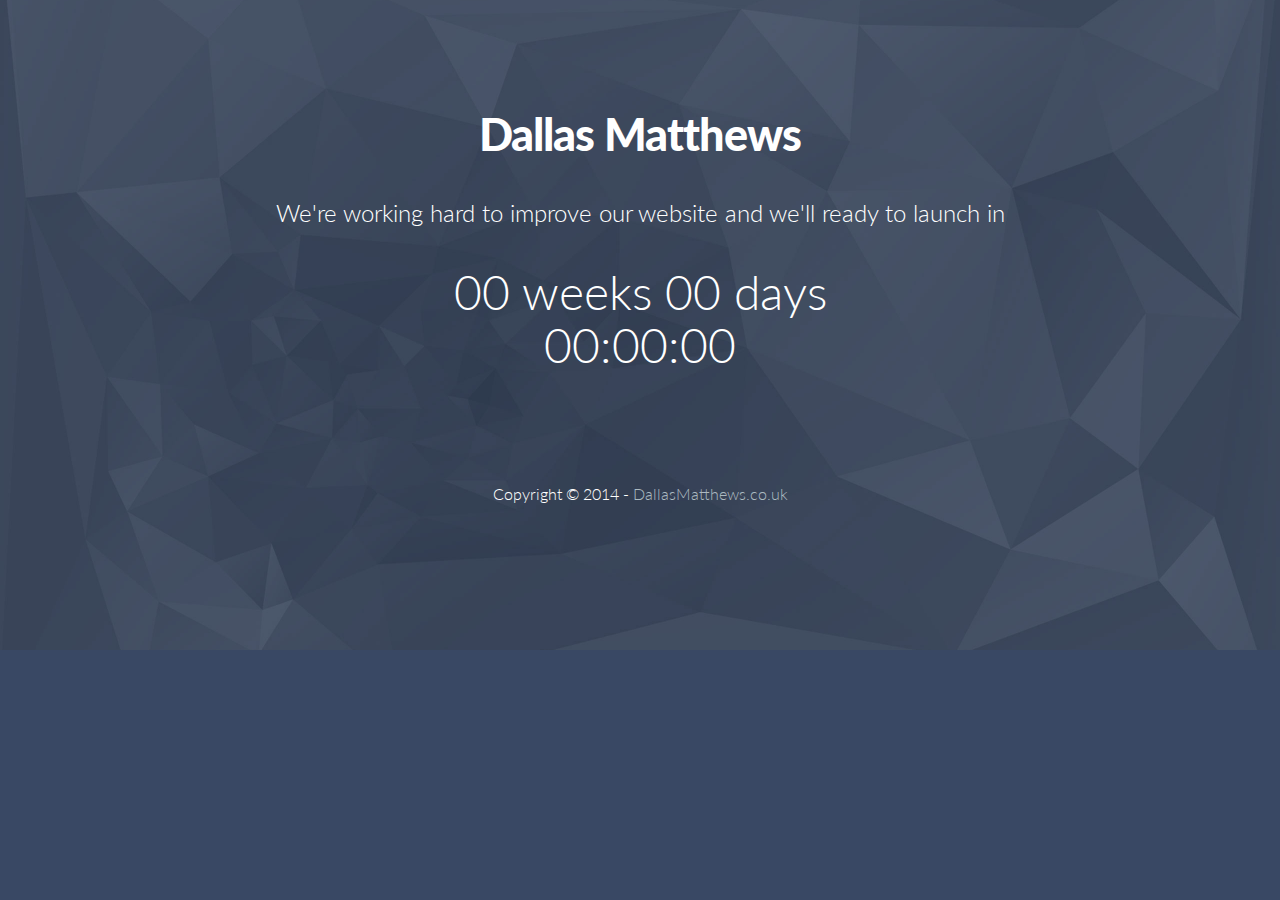
<file: index.html>
<!DOCTYPE html>
<html lang="en">
  <head>
    <meta charset="utf-8">
    <meta http-equiv="X-UA-Compatible" content="IE=edge">
    <meta name="viewport" content="width=device-width, initial-scale=1.0">
    <meta name="description" content="Free coming soon template with jQuery countdown">
    <meta name="author" content="http://bootstraptaste.com">
    <link rel="shortcut icon" href="assets/img/favicon.png">

    <title>Dallas Matthews - Relationship Marketing experts in Manchester</title>

    <!-- Bootstrap -->
    <link href="assets/css/bootstrap.css" rel="stylesheet">
	<link href="assets/css/bootstrap-theme.css" rel="stylesheet">

    <!-- siimple style -->
    <link href="assets/css/style.css" rel="stylesheet">
    
    <!-- HTML5 shim and Respond.js IE8 support of HTML5 elements and media queries -->
    <!--[if lt IE 9]>
      <script src="https://oss.maxcdn.com/libs/html5shiv/3.7.0/html5shiv.js"></script>
      <script src="https://oss.maxcdn.com/libs/respond.js/1.3.0/respond.min.js"></script>
    <![endif]-->
  </head>

  <body>

	<div id="wrapper">
		<div class="container">
			<div class="row">
				<div class="col-sm-12 col-md-12 col-lg-12">
					<h1>Dallas Matthews</h1>
					<h2 class="subtitle">We're working hard to improve our website and we'll ready to launch in</h2>
					<div id="countdown"></div>
					<!-- <form class="form-inline signup" role="form">
					  <div class="form-group">
					    <input type="email" class="form-control" id="exampleInputEmail1" placeholder="Enter your email address">
					  </div>
					  <button type="submit" class="btn btn-theme">Get notified!</button>
					</form>	 -->	
					
				</div>
				
			</div>
			<div class="row">
				<div class="col-lg-6 col-lg-offset-3">
						<p class="copyright">Copyright &copy; 2014 - <a href="http://dallasmatthews.co.uk">DallasMatthews.co.uk</a></p>
				</div>
			</div>		
		</div>
	</div>
    <script src="https://code.jquery.com/jquery-1.10.2.min.js"></script>
    <script src="assets/js/bootstrap.min.js"></script>
	<script src="assets/js/jquery.countdown.min.js"></script>
	<script type="text/javascript">
  $('#countdown').countdown('2015/01/01', function(event) {
    $(this).html(event.strftime('%w weeks %d days <br /> %H:%M:%S'));
  });
</script>
  </body>
</html>
</file>
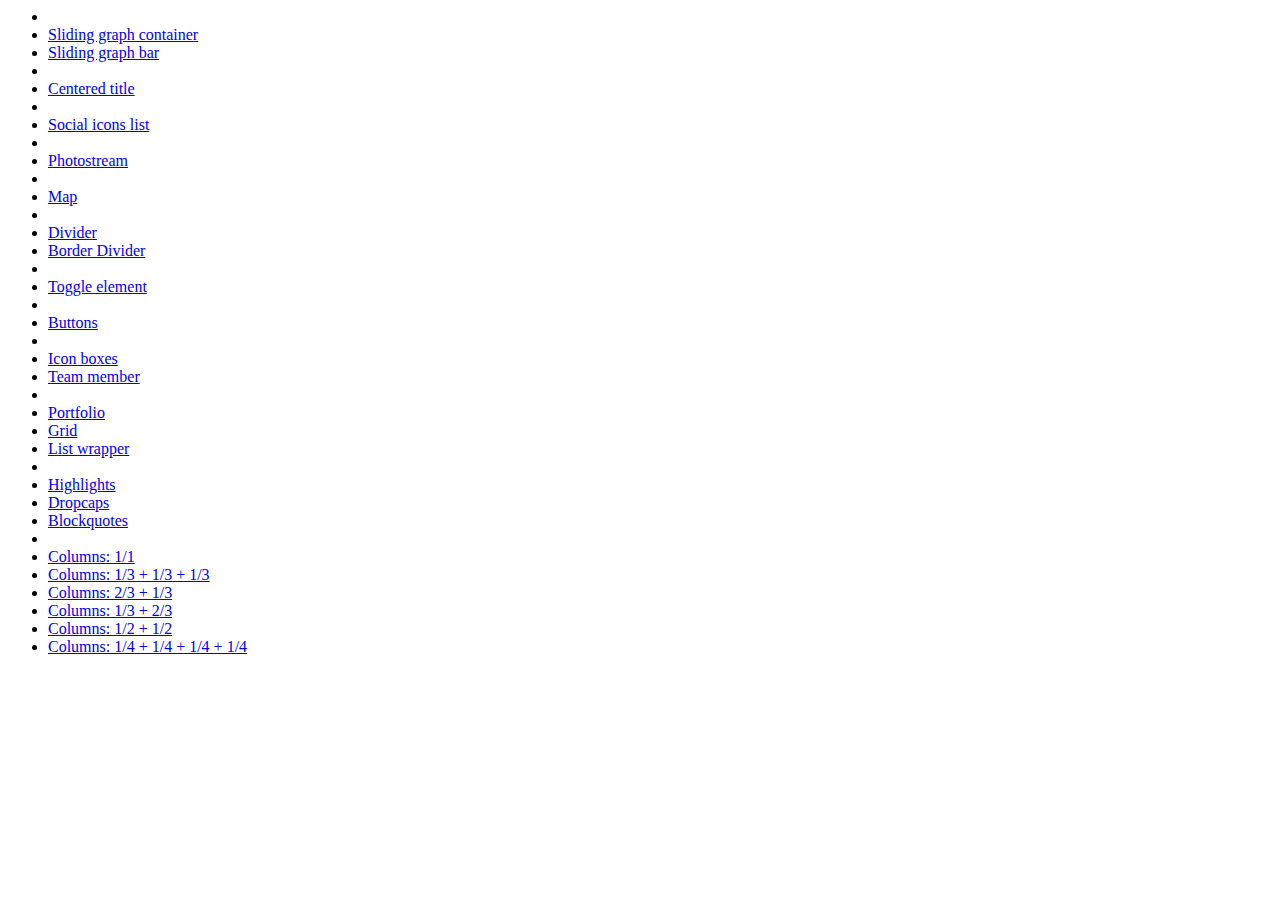
<file: wp-content/themes/bigbangwp/includes/bra_shortcodes_popup.html>
<html>
<body>
<div id="bra_shortodes_popup">
<ul>
  <li class="shortcode_divider">  </li>
    <li><a id="Bra_graph_container" href="javascript:void()">Sliding graph container</a></li>
	<li><a id="Bra_graph" href="javascript:void()">Sliding graph bar</a></li>
  
  <li class="shortcode_divider">  </li>
    <li><a id="Bra_center_title" href="javascript:void()">Centered title</a></li>
    
  <li class="shortcode_divider">  </li>
    <li><a id="Bra_social_icons" href="javascript:void()">Social icons list</a></li>
    
  <li class="shortcode_divider">  </li>
    <li><a id="Bra_photostream" href="javascript:void()">Photostream</a></li>  
    
  <li class="shortcode_divider">  </li>
    <li><a id="Bra_google_map" href="javascript:void()">Map</a></li>  
    
  <li class="shortcode_divider">  </li>
    <li><a id="Bra_divider" href="javascript:void()">Divider</a></li>
    <li><a id="Bra_border_divider" href="javascript:void()">Border Divider</a></li>
    
  <li class="shortcode_divider">  </li>
     <li><a id="Bra_toggle" href="javascript:void()">Toggle element</a></li>
     
  <li class="shortcode_divider">  </li>
     <li><a id="Bra_buttons" href="javascript:void()">Buttons</a></li>
	
<li class="shortcode_divider">  </li>
    <li><a id="Bra_icon_boxes" href="javascript:void()">Icon boxes</a></li>
    
    <li><a id="Bra_team_member" href="javascript:void()">Team member</a></li>
    
<li class="shortcode_divider">  </li>
    <li><a id="Bra_portfolio" href="javascript:void()">Portfolio</a></li>
    <li><a id="Bra_grid" href="javascript:void()">Grid</a></li>
    <li><a id="Bra_list" href="javascript:void()">List wrapper</a></li>


  <li class="shortcode_divider">  </li>
  <li><a id="Bra_highlights" href="javascript:void()">Highlights</a></li>
  <li><a id="Bra_dropcaps" href="javascript:void()">Dropcaps</a></li>
  <li><a id="Bra_blockquotes" href="javascript:void()">Blockquotes</a></li>
  
 
  
  
  <li class="shortcode_divider">  </li>
  <li><a id="Bra_1-1" href="javascript:void()">Columns: 1/1</a></li>
  <li><a id="Bra_1-3x1-3x1-3" href="javascript:void()">Columns: 1/3 + 1/3 + 1/3</a></li>
  <li><a id="Bra_2-3x1-3" href="javascript:void()">Columns: 2/3 + 1/3</a></li>
  <li><a id="Bra_1-3x2-3" href="javascript:void()">Columns: 1/3 + 2/3</a></li>
  <li><a id="Bra_1-2x1-2" href="javascript:void()">Columns: 1/2 + 1/2</a></li>
  <li><a id="Bra_1-4x1-4x1-4x1-4" href="javascript:void()">Columns: 1/4 + 1/4 + 1/4 + 1/4</a><br>
  </li>

</ul>
</div>


</body>
</html>
</file>
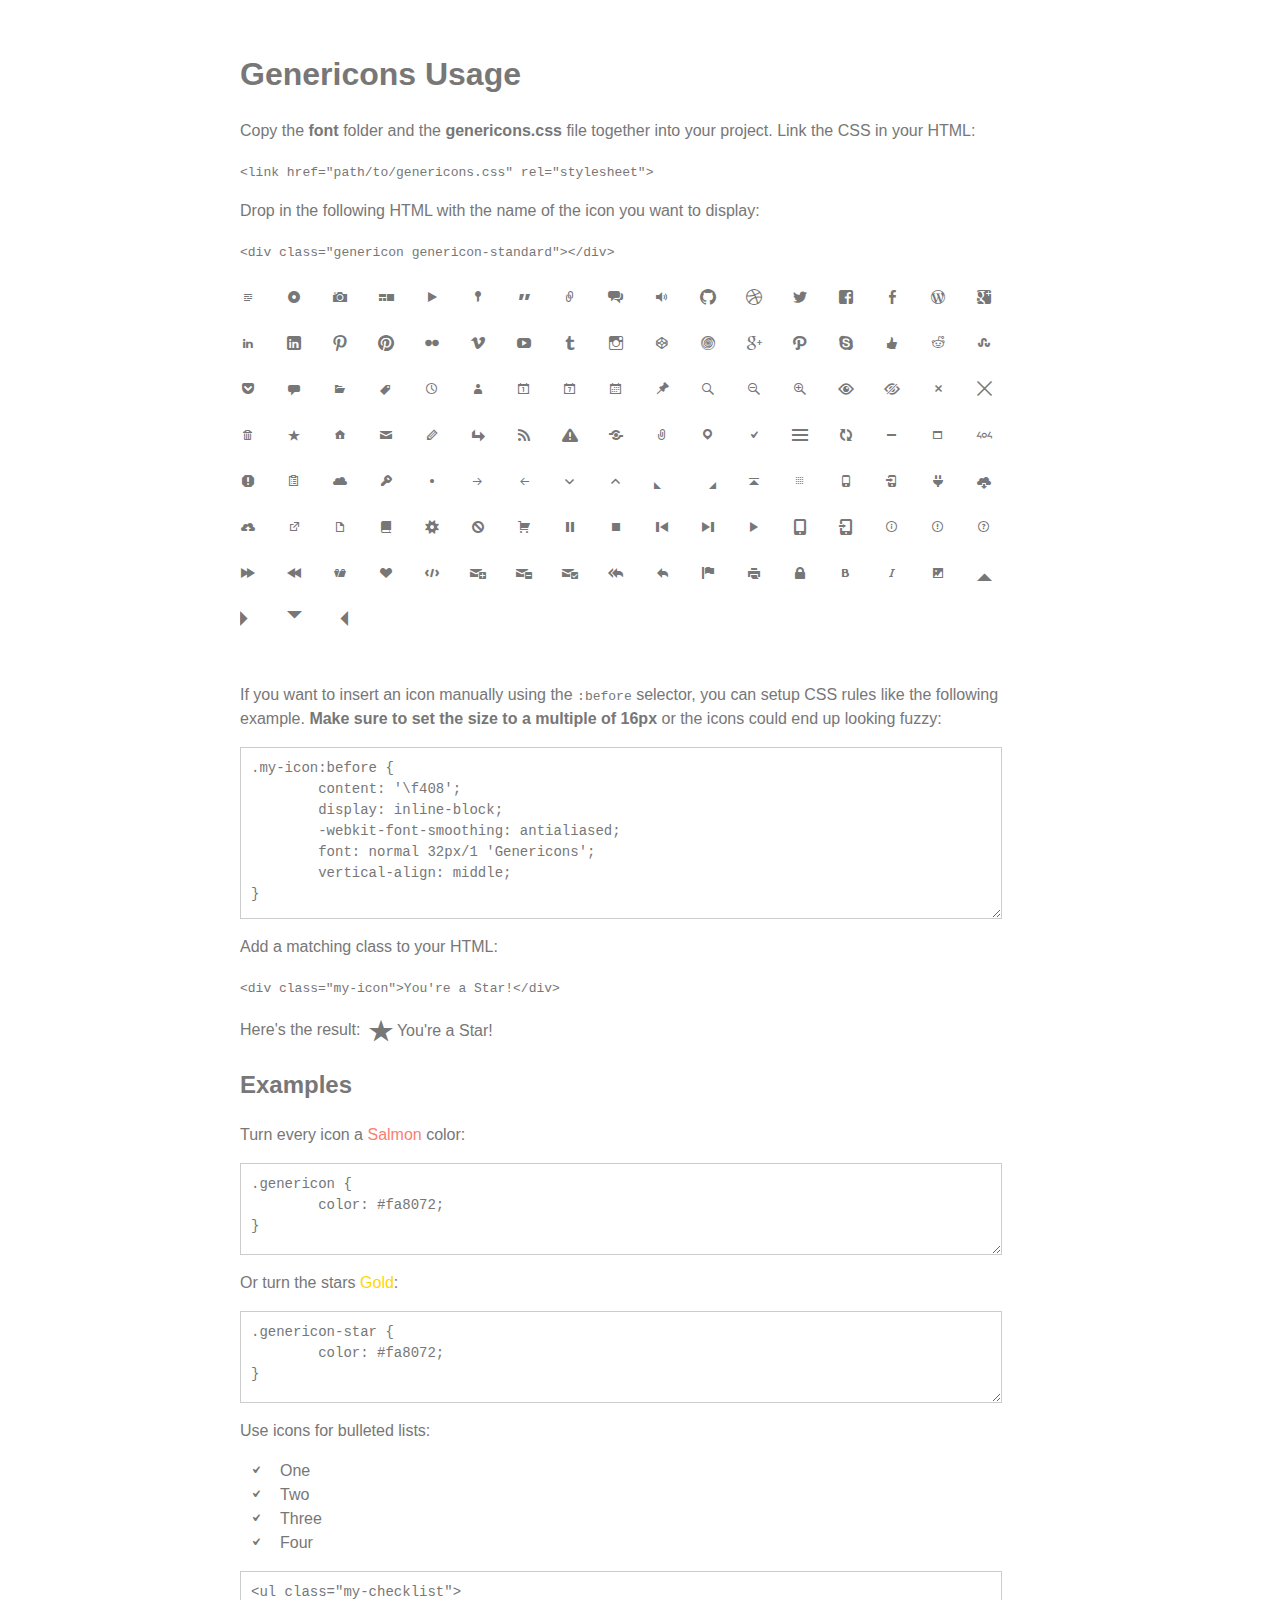
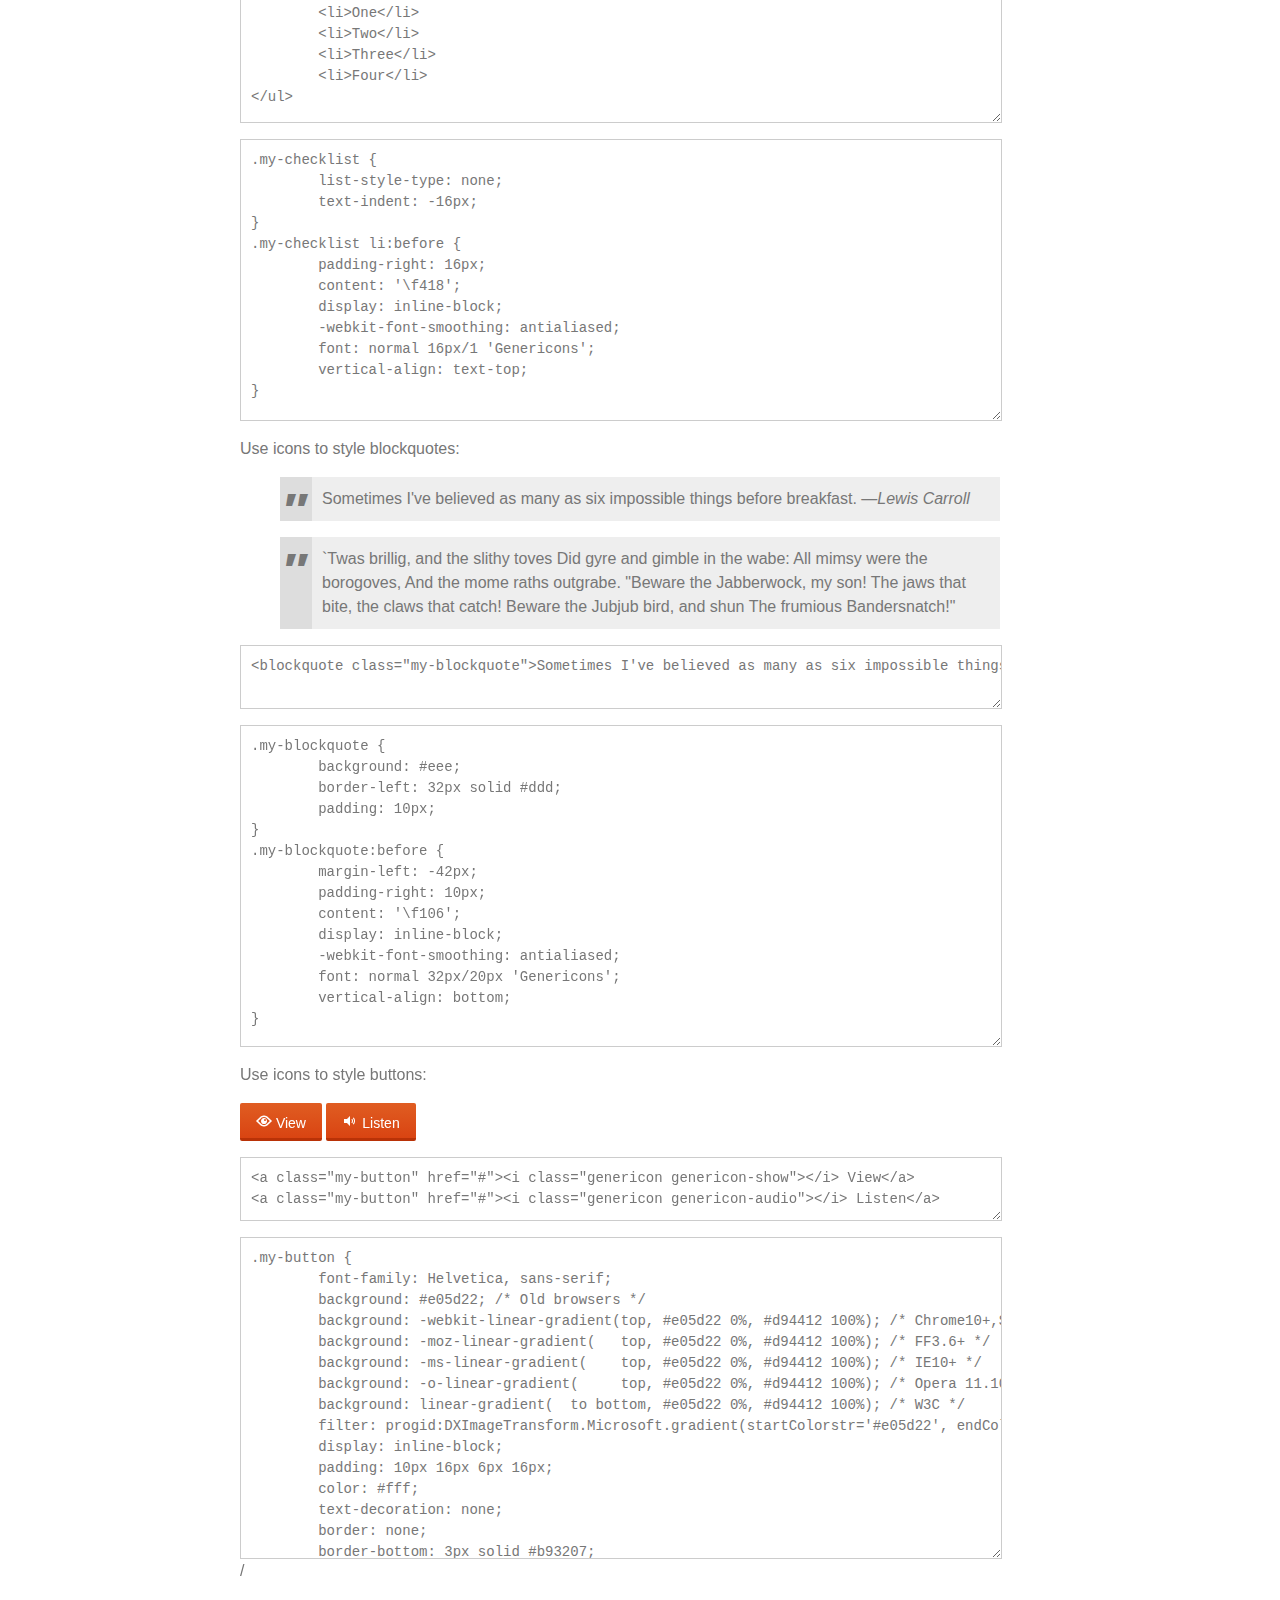
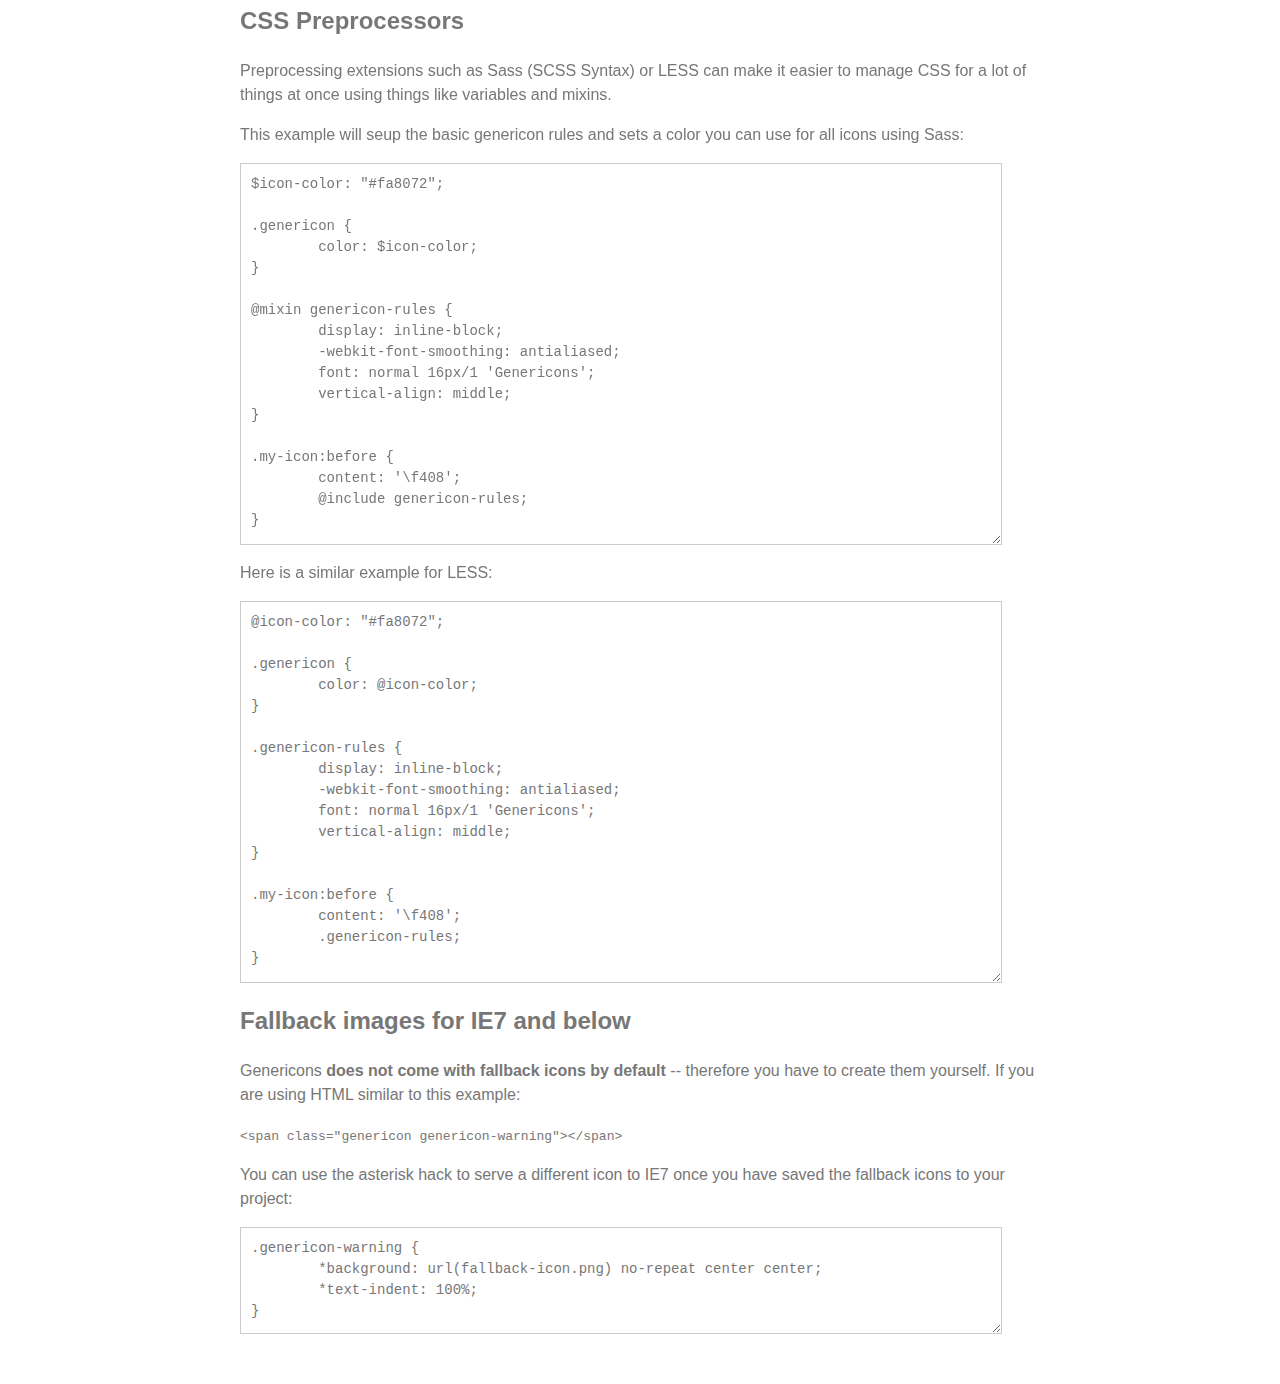
<file: wp-content/themes/twentyfourteen/genericons/example.html>
<!DOCTYPE html>
<html dir="ltr" lang="en">
<head>
<title>Genericons</title>
<link rel="stylesheet" href="genericons.css">
<style type="text/css">
body {
	font-family: sans-serif;
	line-height: 1.5;
	width: 800px;
	margin: 50px auto;
	color: #777;
	background: white;
}
.icons {
	overflow: hidden;
	padding: 10px 0;
}
.icons div {
	cursor: pointer;
	float: left;
	margin: 0 30px 30px 0;
}
.icons:hover div {
	background: #f7f7f7;
}
.code {
        display: block;
        font: 14px/1.5 monospace;
        width: 740px;
        white-space: pre;
        border: 1px solid #ccc;
        padding: 10px;
        color: #777;
        overflow: auto;
}
.my-icon:before {
	content: '\f408';
        display: inline-block;
        -webkit-font-smoothing: antialiased;
        font: normal 32px/1 'Genericons';
        vertical-align: middle;
}
/* For the Examples */
.my-checklist {
	list-style-type: none;
	text-indent: -16px;
}
.my-checklist li:before {
	padding-right: 16px;
	content: '\f418';
        display: inline-block;
        -webkit-font-smoothing: antialiased;
        font: normal 16px/1 'Genericons';
        vertical-align: text-top;
}
.my-blockquote {
	background: #eee;
	border-left: 32px solid #ddd;
	padding: 10px;
}
.my-blockquote:before {
	margin-left: -42px;
	padding-right: 10px;
        content: '\f106';
        display: inline-block;
        -webkit-font-smoothing: antialiased;
        font: normal 32px/20px 'Genericons';
        vertical-align: bottom;
}
.my-button {
	font-family: Helvetica, sans-serif;
	font-size: 14px;
	background: #e05d22; /* Old browsers */
	background: -webkit-linear-gradient(top, #e05d22 0%, #d94412 100%); /* Chrome10+,Safari5.1+ */
	background: -moz-linear-gradient(   top, #e05d22 0%, #d94412 100%); /* FF3.6+ */
	background: -ms-linear-gradient(    top, #e05d22 0%, #d94412 100%); /* IE10+ */
	background: -o-linear-gradient(     top, #e05d22 0%, #d94412 100%); /* Opera 11.10+ */
	background: linear-gradient(  to bottom, #e05d22 0%, #d94412 100%); /* W3C */
	filter: progid:DXImageTransform.Microsoft.gradient(startColorstr='#e05d22', endColorstr='#d94412', GradientType=0); /* IE6-9 */
	display: inline-block;
	padding: 10px 16px 4px 16px;
	color: #fff;
	text-decoration: none;
	border: none;
	border-bottom: 3px solid #b93207;
	border-radius: 2px;
}
.my-button:hover,
.my-button:focus {
	background: #ed6a31; /* Old browsers */
	background: -webkit-linear-gradient(top, #ed6a31 0%, #e55627 100%); /* Chrome10+,Safari5.1+ */
	background: -moz-linear-gradient(   top, #ed6a31 0%, #e55627 100%); /* FF3.6+ */
	background: -ms-linear-gradient(    top, #ed6a31 0%, #e55627 100%); /* IE10+ */
	background: -o-linear-gradient(     top, #ed6a31 0%, #e55627 100%); /* Opera 11.10+ */
	background: linear-gradient(  to bottom, #ed6a31 0%, #e55627 100%); /* W3C */
	filter: progid:DXImageTransform.Microsoft.gradient(startColorstr='#ed6a31', endColorstr='#e55627', GradientType=0); /* IE6-9 */
	outline: none;
}
.my-button:active {
	background: #d94412; /* Old browsers */
	background: -webkit-linear-gradient(top, #d94412 0%, #e05d22 100%); /* Chrome10+,Safari5.1+ */
	background: -moz-linear-gradient(   top, #d94412 0%, #e05d22 100%); /* FF3.6+ */
	background: -ms-linear-gradient(    top, #d94412 0%, #e05d22 100%); /* IE10+ */
	background: -o-linear-gradient(     top, #d94412 0%, #e05d22 100%); /* Opera 11.10+ */
	background: linear-gradient(  to bottom, #d94412 0%, #e05d22 100%); /* W3C */
	filter: progid:DXImageTransform.Microsoft.gradient(startColorstr='#d94412', endColorstr='#e05d22', GradientType=0); /* IE6-9 */
	border: none;
	border-top: 3px solid #b93207;
	padding: 6px 16px 7px 16px;
}
</style>
</head>
<body>

<div class="section">

	<h1>Genericons Usage</h1>

	<p>Copy the <strong>font</strong> folder and the <strong>genericons.css</strong> file together into your project. Link the CSS in your HTML:</p>

	<p><code>&lt;link href="path/to/genericons.css" rel="stylesheet"&gt;</code></p>

	<p>Drop in the following HTML with the name of the icon you want to display:</p>

	<p><code>&lt;div class="genericon genericon-standard"&gt;&lt;/div&gt;</code></p>

	<div class="icons">
	
		<!-- post formats -->
		<div alt="f100" class="genericon genericon-standard"></div>
		<div alt="f101" class="genericon genericon-aside"></div>
		<div alt="f102" class="genericon genericon-image"></div>
		<div alt="f103" class="genericon genericon-gallery"></div>
		<div alt="f104" class="genericon genericon-video"></div>
		<div alt="f105" class="genericon genericon-status"></div>
		<div alt="f106" class="genericon genericon-quote"></div>
		<div alt="f107" class="genericon genericon-link"></div>
		<div alt="f108" class="genericon genericon-chat"></div>
		<div alt="f109" class="genericon genericon-audio"></div>

		<!-- social icons -->
		<div alt="f200" class="genericon genericon-github"></div>
		<div alt="f201" class="genericon genericon-dribbble"></div>
		<div alt="f202" class="genericon genericon-twitter"></div>
		<div alt="f203" class="genericon genericon-facebook"></div>
		<div alt="f204" class="genericon genericon-facebook-alt"></div>
		<div alt="f205" class="genericon genericon-wordpress"></div>
		<div alt="f206" class="genericon genericon-googleplus"></div>
		<div alt="f207" class="genericon genericon-linkedin"></div>
		<div alt="f208" class="genericon genericon-linkedin-alt"></div>
		<div alt="f209" class="genericon genericon-pinterest"></div>
		<div alt="f210" class="genericon genericon-pinterest-alt"></div>
		<div alt="f211" class="genericon genericon-flickr"></div>
		<div alt="f212" class="genericon genericon-vimeo"></div>
		<div alt="f213" class="genericon genericon-youtube"></div>
		<div alt="f214" class="genericon genericon-tumblr"></div>
		<div alt="f215" class="genericon genericon-instagram"></div>
		<div alt="f216" class="genericon genericon-codepen"></div>
		<div alt="f217" class="genericon genericon-polldaddy"></div>
		<div alt="f218" class="genericon genericon-googleplus-alt"></div>
		<div alt="f219" class="genericon genericon-path"></div>
		<div alt="f220" class="genericon genericon-skype"></div>
		<div alt="f221" class="genericon genericon-digg"></div>
		<div alt="f222" class="genericon genericon-reddit"></div>
		<div alt="f223" class="genericon genericon-stumbleupon"></div>
		<div alt="f224" class="genericon genericon-pocket"></div>

		<!-- meta icons -->
		<div alt="f300" class="genericon genericon-comment"></div>
		<div alt="f301" class="genericon genericon-category"></div>
		<div alt="f302" class="genericon genericon-tag"></div>
		<div alt="f303" class="genericon genericon-time"></div>
		<div alt="f304" class="genericon genericon-user"></div>
		<div alt="f305" class="genericon genericon-day"></div>
		<div alt="f306" class="genericon genericon-week"></div>
		<div alt="f307" class="genericon genericon-month"></div>
		<div alt="f308" class="genericon genericon-pinned"></div>

		<!-- other icons -->
		<div alt="f400" class="genericon genericon-search"></div>
		<div alt="f401" class="genericon genericon-unzoom"></div>
		<div alt="f402" class="genericon genericon-zoom"></div>
		<div alt="f403" class="genericon genericon-show"></div>
		<div alt="f404" class="genericon genericon-hide"></div>
		<div alt="f405" class="genericon genericon-close"></div>
		<div alt="f406" class="genericon genericon-close-alt"></div>
		<div alt="f407" class="genericon genericon-trash"></div>
		<div alt="f408" class="genericon genericon-star"></div>
		<div alt="f409" class="genericon genericon-home"></div>
		<div alt="f410" class="genericon genericon-mail"></div>
		<div alt="f411" class="genericon genericon-edit"></div>
		<div alt="f412" class="genericon genericon-reply"></div>
		<div alt="f413" class="genericon genericon-feed"></div>
		<div alt="f414" class="genericon genericon-warning"></div>
		<div alt="f415" class="genericon genericon-share"></div>
		<div alt="f416" class="genericon genericon-attachment"></div>
		<div alt="f417" class="genericon genericon-location"></div>
		<div alt="f418" class="genericon genericon-checkmark"></div>
		<div alt="f419" class="genericon genericon-menu"></div>
		<div alt="f420" class="genericon genericon-refresh"></div>
		<div alt="f421" class="genericon genericon-minimize"></div>
		<div alt="f422" class="genericon genericon-maximize"></div>
		<div alt="f423" class="genericon genericon-404"></div>
		<div alt="f424" class="genericon genericon-spam"></div>
		<div alt="f425" class="genericon genericon-summary"></div>
		<div alt="f426" class="genericon genericon-cloud"></div>
		<div alt="f427" class="genericon genericon-key"></div>
		<div alt="f428" class="genericon genericon-dot"></div>
		<div alt="f429" class="genericon genericon-next"></div>
		<div alt="f430" class="genericon genericon-previous"></div>
		<div alt="f431" class="genericon genericon-expand"></div>
		<div alt="f432" class="genericon genericon-collapse"></div>
		<div alt="f433" class="genericon genericon-dropdown"></div>
		<div alt="f434" class="genericon genericon-dropdown-left"></div>
		<div alt="f435" class="genericon genericon-top"></div>
		<div alt="f436" class="genericon genericon-draggable"></div>
		<div alt="f437" class="genericon genericon-phone"></div>
		<div alt="f438" class="genericon genericon-send-to-phone"></div>
		<div alt="f439" class="genericon genericon-plugin"></div>
		<div alt="f440" class="genericon genericon-cloud-download"></div>
		<div alt="f441" class="genericon genericon-cloud-upload"></div>
		<div alt="f442" class="genericon genericon-external"></div>
		<div alt="f443" class="genericon genericon-document"></div>
		<div alt="f444" class="genericon genericon-book"></div>
		<div alt="f445" class="genericon genericon-cog"></div>
		<div alt="f446" class="genericon genericon-unapprove"></div>
		<div alt="f447" class="genericon genericon-cart"></div>
		<div alt="f448" class="genericon genericon-pause"></div>
		<div alt="f449" class="genericon genericon-stop"></div>
		<div alt="f450" class="genericon genericon-skip-back"></div>
		<div alt="f451" class="genericon genericon-skip-ahead"></div>
		<div alt="f452" class="genericon genericon-play"></div>
		<div alt="f453" class="genericon genericon-tablet"></div>
		<div alt="f454" class="genericon genericon-send-to-tablet"></div>
		<div alt="f455" class="genericon genericon-info"></div>
		<div alt="f456" class="genericon genericon-notice"></div>
		<div alt="f457" class="genericon genericon-help"></div>
		<div alt="f458" class="genericon genericon-fastforward"></div>
		<div alt="f459" class="genericon genericon-rewind"></div>
		<div alt="f460" class="genericon genericon-portfolio"></div>
		<div alt="f461" class="genericon genericon-heart"></div>
		<div alt="f462" class="genericon genericon-code"></div>
		<div alt="f463" class="genericon genericon-subscribe"></div>
		<div alt="f464" class="genericon genericon-unsubscribe"></div>
		<div alt="f465" class="genericon genericon-subscribed"></div>
		<div alt="f466" class="genericon genericon-reply-alt"></div>
		<div alt="f467" class="genericon genericon-reply-single"></div>
		<div alt="f468" class="genericon genericon-flag"></div>
		<div alt="f469" class="genericon genericon-print"></div>
		<div alt="f470" class="genericon genericon-lock"></div>
		<div alt="f471" class="genericon genericon-bold"></div>
		<div alt="f472" class="genericon genericon-italic"></div>
		<div alt="f473" class="genericon genericon-picture"></div>

		<!-- generic shapes -->
		<div alt="f500" class="genericon genericon-uparrow"></div>
		<div alt="f501" class="genericon genericon-rightarrow"></div>
		<div alt="f502" class="genericon genericon-downarrow"></div>
		<div alt="f503" class="genericon genericon-leftarrow"></div>

	</div>

	<p>If you want to insert an icon manually using the <code>:before</code> selector, you can setup CSS rules like the following example. <strong>Make sure to set the size to a multiple of 16px</strong> or the icons could end up looking fuzzy:</p>

<p><textarea class="code" style="min-height: 150px;" onclick="select();">.my-icon:before {
	content: '\f408';
        display: inline-block;
        -webkit-font-smoothing: antialiased;
        font: normal 32px/1 'Genericons';
        vertical-align: middle;
}</textarea></p>

	<p>Add a matching class to your HTML:</p>

	<p><code>&lt;div class="my-icon"&gt;You're a Star!&lt;/div&gt;</code></p>

	<p>Here's the result: <span class="my-icon">You're a Star!</span></p>

	<h2>Examples</h2>

	<p>Turn every icon a <span style="color: #fa8072;">Salmon</span> color:</p>

<p><textarea class="code" style="min-height: 70px" onclick="select();">
.genericon {
	color: #fa8072;
}</textarea></p>

	<p>Or turn the stars <span style="color: #ffd700;">Gold</span>:</p>

<p><textarea class="code" style="min-height: 70px" onclick="select();">
.genericon-star {
	color: #fa8072;
}</textarea></p>

	<p>Use icons for bulleted lists:</p>

	<ul class="my-checklist">
		<li>One</li>
		<li>Two</li>
		<li>Three</li>
		<li>Four</li>
	</ul>

<p><textarea class="code" style="min-height: 130px" onclick="select();">
<ul class="my-checklist">
	<li>One</li>
	<li>Two</li>
	<li>Three</li>
	<li>Four</li>
</ul></textarea></p>

<p><textarea class="code" style="min-height: 260px;" onclick="select();">
.my-checklist {
	list-style-type: none;
	text-indent: -16px;
}
.my-checklist li:before {
	padding-right: 16px;
	content: '\f418';
        display: inline-block;
        -webkit-font-smoothing: antialiased;
        font: normal 16px/1 'Genericons';
        vertical-align: text-top;
}</textarea></p>

	<p>Use icons to style blockquotes:</p>

	<blockquote class="my-blockquote">Sometimes I've believed as many as six impossible things before breakfast. &mdash;<em>Lewis Carroll</em></blockquote>
	<blockquote class="my-blockquote">`Twas brillig, and the slithy toves Did gyre and gimble in the wabe: All mimsy were the borogoves, And the mome raths outgrabe. "Beware the Jabberwock, my son!  The jaws that bite, the claws that catch!  Beware the Jubjub bird, and shun The frumious Bandersnatch!"</blockquote>

<p><textarea class="code" style="min-height: 40px;" onclick="select();"><blockquote class="my-blockquote">Sometimes I've believed as many as six impossible things before breakfast. &mdash;<em>Lewis Carroll</em></blockquote></textarea></p>

<p><textarea class="code" style="min-height: 300px;" onclick="select();">
.my-blockquote {
	background: #eee;
	border-left: 32px solid #ddd;
	padding: 10px;
}
.my-blockquote:before {
	margin-left: -42px;
	padding-right: 10px;
        content: '\f106';
        display: inline-block;
        -webkit-font-smoothing: antialiased;
        font: normal 32px/20px 'Genericons';
        vertical-align: bottom;
} </textarea></p>

	<p>Use icons to style buttons:</p>

	<a class="my-button" href="javascript:void()"><i class="genericon genericon-show"></i> View</a>
	<a class="my-button" href="javascript:void()"><i class="genericon genericon-audio"></i> Listen</a>

<p><textarea class="code" style="min-height: 40px;" onclick="select();"><a class="my-button" href="#"><i class="genericon genericon-show"></i> View</a>
<a class="my-button" href="#"><i class="genericon genericon-audio"></i> Listen</a></textarea></p>

<p><textarea class="code" style="min-height: 300px;" onclick="select();">
.my-button {
	font-family: Helvetica, sans-serif;
	background: #e05d22; /* Old browsers */
	background: -webkit-linear-gradient(top, #e05d22 0%, #d94412 100%); /* Chrome10+,Safari5.1+ */
	background: -moz-linear-gradient(   top, #e05d22 0%, #d94412 100%); /* FF3.6+ */
	background: -ms-linear-gradient(    top, #e05d22 0%, #d94412 100%); /* IE10+ */
	background: -o-linear-gradient(     top, #e05d22 0%, #d94412 100%); /* Opera 11.10+ */
	background: linear-gradient(  to bottom, #e05d22 0%, #d94412 100%); /* W3C */
	filter: progid:DXImageTransform.Microsoft.gradient(startColorstr='#e05d22', endColorstr='#d94412', GradientType=0); /* IE6-9 */
	display: inline-block;
	padding: 10px 16px 6px 16px;
	color: #fff;
	text-decoration: none;
	border: none;
	border-bottom: 3px solid #b93207;
	border-radius: 2px;
}

.my-button:hover,
.my-button:focus {
	background: #ed6a31; /* Old browsers */
	background: -webkit-linear-gradient(top, #ed6a31 0%, #e55627 100%); /* Chrome10+,Safari5.1+ */
	background: -moz-linear-gradient(   top, #ed6a31 0%, #e55627 100%); /* FF3.6+ */
	background: -ms-linear-gradient(    top, #ed6a31 0%, #e55627 100%); /* IE10+ */
	background: -o-linear-gradient(     top, #ed6a31 0%, #e55627 100%); /* Opera 11.10+ */
	background: linear-gradient(  to bottom, #ed6a31 0%, #e55627 100%); /* W3C */
	filter: progid:DXImageTransform.Microsoft.gradient(startColorstr='#ed6a31', endColorstr='#e55627', GradientType=0); /* IE6-9 */
	outline: none;
}

.my-button:active {
	background: #d94412; /* Old browsers */
	background: -webkit-linear-gradient(top, #d94412 0%, #e05d22 100%); /* Chrome10+,Safari5.1+ */
	background: -moz-linear-gradient(   top, #d94412 0%, #e05d22 100%); /* FF3.6+ */
	background: -ms-linear-gradient(    top, #d94412 0%, #e05d22 100%); /* IE10+ */
	background: -o-linear-gradient(     top, #d94412 0%, #e05d22 100%); /* Opera 11.10+ */
	background: linear-gradient(  to bottom, #d94412 0%, #e05d22 100%); /* W3C */
	filter: progid:DXImageTransform.Microsoft.gradient(startColorstr='#d94412', endColorstr='#e05d22', GradientType=0); /* IE6-9 */
	border: none;
	border-top: 3px solid #b93207;
	padding: 6px 16px 10px 16px;
}</textarea>/</p>

	<h2>CSS Preprocessors</h2>

	<p>Preprocessing extensions such as Sass (SCSS Syntax) or LESS</a> can make it easier to manage CSS for a lot of things at once using things like variables and mixins.</p>

	<p>This example will seup the basic genericon rules and sets a color you can use for all icons using Sass:</p>

<p><textarea class="code" style="min-height: 360px;" onclick="select();">$icon-color: "#fa8072";

.genericon {
        color: $icon-color;
}

@mixin genericon-rules {
        display: inline-block;
        -webkit-font-smoothing: antialiased;
        font: normal 16px/1 'Genericons';
        vertical-align: middle;
}

.my-icon:before {
	content: '\f408';
        @include genericon-rules;
}</textarea></p>

	<p>Here is a similar example for LESS:</p>

<p><textarea class="code" style="min-height: 360px;" onclick="select();">@icon-color: "#fa8072";

.genericon {
        color: @icon-color;
}

.genericon-rules {
        display: inline-block;
        -webkit-font-smoothing: antialiased;
        font: normal 16px/1 'Genericons';
        vertical-align: middle;
}

.my-icon:before {
	content: '\f408';
        .genericon-rules;
}</textarea></p>

	<h2>Fallback images for IE7 and below</h2>

	<p>Genericons <strong>does not come with fallback icons by default</strong> -- therefore you have to create them yourself. If you are using HTML similar to this example:

	<p><code>&lt;span class="genericon genericon-warning"&gt;&lt;/span&gt;</code></p>

	<p>You can use the asterisk hack to serve a different icon to IE7 once you have saved the fallback icons to your project:</p>

<textarea class="code" style="min-height: 85px;" onclick="select();">.genericon-warning {
        *background: url(fallback-icon.png) no-repeat center center;
        *text-indent: 100%;
}</textarea>

</div>

</body>
</html>
</file>
<file: assets/css/style.css>
/* ==== Google font ==== */
@import url('http://fonts.googleapis.com/css?family=Lato:400,300,700,900');

body {
	background: #394864;
    font-family: 'Lato', sans-serif;
    font-weight: 300;
    font-size: 16px;
    color: #555;
    line-height: 1.6em;
    -webkit-font-smoothing: antialiased;
    -webkit-overflow-scrolling: touch;
}

h1, h2, h3, h4, h5, h6 {
    font-family: 'Lato', sans-serif;
    font-weight: 300;
    color: #444;
}

h1 {
	font-size: 40px;
}

h3 {
	font-weight: 400;
}

h4 {
	font-weight: 400;
	font-size: 20px;
}

p {
    margin-bottom: 20px;
    font-size: 16px;
}


a {
    color: #ACBAC1;
    word-wrap: break-word;
    -webkit-transition: color 0.1s ease-in, background 0.1s ease-in;
    -moz-transition: color 0.1s ease-in, background 0.1s ease-in;
    -ms-transition: color 0.1s ease-in, background 0.1s ease-in;
    -o-transition: color 0.1s ease-in, background 0.1s ease-in;
    transition: color 0.1s ease-in, background 0.1s ease-in;
}

a:hover,
a:focus {
    color: #4F92AF;
    text-decoration: none;
    outline: 0;
}

a:before,
a:after {
    -webkit-transition: color 0.1s ease-in, background 0.1s ease-in;
    -moz-transition: color 0.1s ease-in, background 0.1s ease-in;
    -ms-transition: color 0.1s ease-in, background 0.1s ease-in;
    -o-transition: color 0.1s ease-in, background 0.1s ease-in;
    transition: color 0.1s ease-in, background 0.1s ease-in;
}

.alignleft {
    text-align: left;
}
.alignright {
    text-align: right;
}

.aligncenter {
    text-align: center;
}

.btn {
  display: inline-block;
  padding: 10px 20px;
  margin-bottom: 0;
  font-size: 14px;
  font-weight: normal;
  line-height: 1.428571429;
  text-align: center;
  white-space: nowrap;
  vertical-align: middle;
  cursor: pointer;
  -webkit-user-select: none;
     -moz-user-select: none;
      -ms-user-select: none;
       -o-user-select: none;
          user-select: none;
  background-image: none;
  border: 1px solid transparent;
  border-radius: 0;
}

.btn-theme  {
  color: #fff;
  background-color: #4F92AF;
  border-color: #4F92AF;
}
.btn-theme:hover  {
  color: #fff;
  background-color: #444;
  border-color: #444;
}
form.signup input  {
	height: 42px;
	width: 200px;
	border-radius: 0;
	border: none;
}
form.signup button.btn {
	font-weight: 700;
}
form.signup input.form-control:focus {
	border-color: #fd680e;
}


/* wrapper */

#wrapper {
	text-align: center;
	padding: 50px 0;
	background: url(../img/main-bg.jpg) no-repeat center top;
	background-attachment: relative;
	background-position: center center;
	min-height: 650px;
	width: 100%;	
    -webkit-background-size: 100%;
    -moz-background-size: 100%;
    -o-background-size: 100%;
    background-size: 100%;

    -webkit-background-size: cover;
    -moz-background-size: cover;
    -o-background-size: cover;
    background-size: cover;
}



#wrapper h1 {
	margin-top: 60px;
	margin-bottom: 40px;
	color: #fff;
	font-size: 45px;
	font-weight: 900;
	letter-spacing: -1px;
}

h2.subtitle {
	color: #fff;
	font-size: 24px;
}

/* countdown */
#countdown {
	font-size: 48px;
	color: #fff;
	line-height: 1.1em;
	margin: 40px 0 60px;
}


/* footer */
p.copyright {
	margin-top: 50px;
	color: #fff;
	text-align: center;
}
</file>
<file: wp-content/themes/twentyfourteen/genericons/genericons.css>
/**

	Genericons Helper CSS

*/


/**
 * The font was graciously generated by Font Squirrel (http://www.fontsquirrel.com). We love those guys.
 */

@font-face {
    font-family: 'Genericons';
    src: url('font/genericons-regular-webfont.eot');
}

@font-face {
    font-family: 'Genericons';
    src: url([data-uri]) format('woff'),
         url('font/genericons-regular-webfont.ttf') format('truetype'),
         url('font/genericons-regular-webfont.svg#genericonsregular') format('svg');
    font-weight: normal;
    font-style: normal;
}


/**
 * All Genericons
 */

.genericon {
	display: inline-block;
	width: 16px;
	height: 16px;
	-webkit-font-smoothing: antialiased;
	font-size: 16px;
	line-height: 1;
	font-family: 'Genericons';
	text-decoration: inherit;
	font-weight: normal;
	font-style: normal;
	vertical-align: top;
}

/**
 * IE7 and IE6 hacks
 */

.genericon {
	*overflow: auto;
	*zoom: 1;
	*display: inline;
}

/**
 * Individual icons
 */

/* Post formats */
.genericon-standard:before {        content: '\f100'; }
.genericon-aside:before {           content: '\f101'; }
.genericon-image:before {           content: '\f102'; }
.genericon-gallery:before {         content: '\f103'; }
.genericon-video:before {           content: '\f104'; }
.genericon-status:before {          content: '\f105'; }
.genericon-quote:before {           content: '\f106'; }
.genericon-link:before {            content: '\f107'; }
.genericon-chat:before {            content: '\f108'; }
.genericon-audio:before {           content: '\f109'; }

/* Social icons */
.genericon-github:before {          content: '\f200'; }
.genericon-dribbble:before {        content: '\f201'; }
.genericon-twitter:before {         content: '\f202'; }
.genericon-facebook:before {        content: '\f203'; }
.genericon-facebook-alt:before {    content: '\f204'; }
.genericon-wordpress:before {       content: '\f205'; }
.genericon-googleplus:before {      content: '\f206'; }
.genericon-linkedin:before {        content: '\f207'; }
.genericon-linkedin-alt:before {    content: '\f208'; }
.genericon-pinterest:before {       content: '\f209'; }
.genericon-pinterest-alt:before {   content: '\f210'; }
.genericon-flickr:before {          content: '\f211'; }
.genericon-vimeo:before {           content: '\f212'; }
.genericon-youtube:before {         content: '\f213'; }
.genericon-tumblr:before {          content: '\f214'; }
.genericon-instagram:before {       content: '\f215'; }
.genericon-codepen:before {         content: '\f216'; }
.genericon-polldaddy:before {       content: '\f217'; }
.genericon-googleplus-alt:before {  content: '\f218'; }
.genericon-path:before {            content: '\f219'; }
.genericon-skype:before {           content: '\f220'; }
.genericon-digg:before {            content: '\f221'; }
.genericon-reddit:before {          content: '\f222'; }
.genericon-stumbleupon:before {     content: '\f223'; }
.genericon-pocket:before {          content: '\f224'; }

/* Meta icons */
.genericon-comment:before {         content: '\f300'; }
.genericon-category:before {        content: '\f301'; }
.genericon-tag:before {             content: '\f302'; }
.genericon-time:before {            content: '\f303'; }
.genericon-user:before {            content: '\f304'; }
.genericon-day:before {             content: '\f305'; }
.genericon-week:before {            content: '\f306'; }
.genericon-month:before {           content: '\f307'; }
.genericon-pinned:before {          content: '\f308'; }

/* Other icons */
.genericon-search:before {          content: '\f400'; }
.genericon-unzoom:before {          content: '\f401'; }
.genericon-zoom:before {            content: '\f402'; }
.genericon-show:before {            content: '\f403'; }
.genericon-hide:before {            content: '\f404'; }
.genericon-close:before {           content: '\f405'; }
.genericon-close-alt:before {       content: '\f406'; }
.genericon-trash:before {           content: '\f407'; }
.genericon-star:before {            content: '\f408'; }
.genericon-home:before {            content: '\f409'; }
.genericon-mail:before {            content: '\f410'; }
.genericon-edit:before {            content: '\f411'; }
.genericon-reply:before {           content: '\f412'; }
.genericon-feed:before {            content: '\f413'; }
.genericon-warning:before {         content: '\f414'; }
.genericon-share:before {           content: '\f415'; }
.genericon-attachment:before {      content: '\f416'; }
.genericon-location:before {        content: '\f417'; }
.genericon-checkmark:before {       content: '\f418'; }
.genericon-menu:before {            content: '\f419'; }
.genericon-refresh:before {         content: '\f420'; }
.genericon-minimize:before {        content: '\f421'; }
.genericon-maximize:before {        content: '\f422'; }
.genericon-404:before {             content: '\f423'; }
.genericon-spam:before {            content: '\f424'; }
.genericon-summary:before {         content: '\f425'; }
.genericon-cloud:before {           content: '\f426'; }
.genericon-key:before {             content: '\f427'; }
.genericon-dot:before {             content: '\f428'; }
.genericon-next:before {            content: '\f429'; }
.genericon-previous:before {        content: '\f430'; }
.genericon-expand:before {          content: '\f431'; }
.genericon-collapse:before {        content: '\f432'; }
.genericon-dropdown:before {        content: '\f433'; }
.genericon-dropdown-left:before {   content: '\f434'; }
.genericon-top:before {             content: '\f435'; }
.genericon-draggable:before {       content: '\f436'; }
.genericon-phone:before {           content: '\f437'; }
.genericon-send-to-phone:before {   content: '\f438'; }
.genericon-plugin:before {          content: '\f439'; }
.genericon-cloud-download:before {  content: '\f440'; }
.genericon-cloud-upload:before {    content: '\f441'; }
.genericon-external:before {        content: '\f442'; }
.genericon-document:before {        content: '\f443'; }
.genericon-book:before {            content: '\f444'; }
.genericon-cog:before {             content: '\f445'; }
.genericon-unapprove:before {       content: '\f446'; }
.genericon-cart:before {            content: '\f447'; }
.genericon-pause:before {           content: '\f448'; }
.genericon-stop:before {            content: '\f449'; }
.genericon-skip-back:before {       content: '\f450'; }
.genericon-skip-ahead:before {      content: '\f451'; }
.genericon-play:before {            content: '\f452'; }
.genericon-tablet:before {          content: '\f453'; }
.genericon-send-to-tablet:before {  content: '\f454'; }
.genericon-info:before {            content: '\f455'; }
.genericon-notice:before {          content: '\f456'; }
.genericon-help:before {            content: '\f457'; }
.genericon-fastforward:before {     content: '\f458'; }
.genericon-rewind:before {          content: '\f459'; }
.genericon-portfolio:before {       content: '\f460'; }
.genericon-heart:before {           content: '\f461'; }
.genericon-code:before {            content: '\f462'; }
.genericon-subscribe:before {       content: '\f463'; }
.genericon-unsubscribe:before {     content: '\f464'; }
.genericon-subscribed:before {      content: '\f465'; }
.genericon-reply-alt:before {       content: '\f466'; }
.genericon-reply-single:before {    content: '\f467'; }
.genericon-flag:before {            content: '\f468'; }
.genericon-print:before {           content: '\f469'; }
.genericon-lock:before {            content: '\f470'; }
.genericon-bold:before {            content: '\f471'; }
.genericon-italic:before {          content: '\f472'; }
.genericon-picture:before {         content: '\f473'; }

/* Generic shapes */
.genericon-uparrow:before {         content: '\f500'; }
.genericon-rightarrow:before {      content: '\f501'; }
.genericon-downarrow:before {       content: '\f502'; }
.genericon-leftarrow:before {       content: '\f503'; }
</file>
